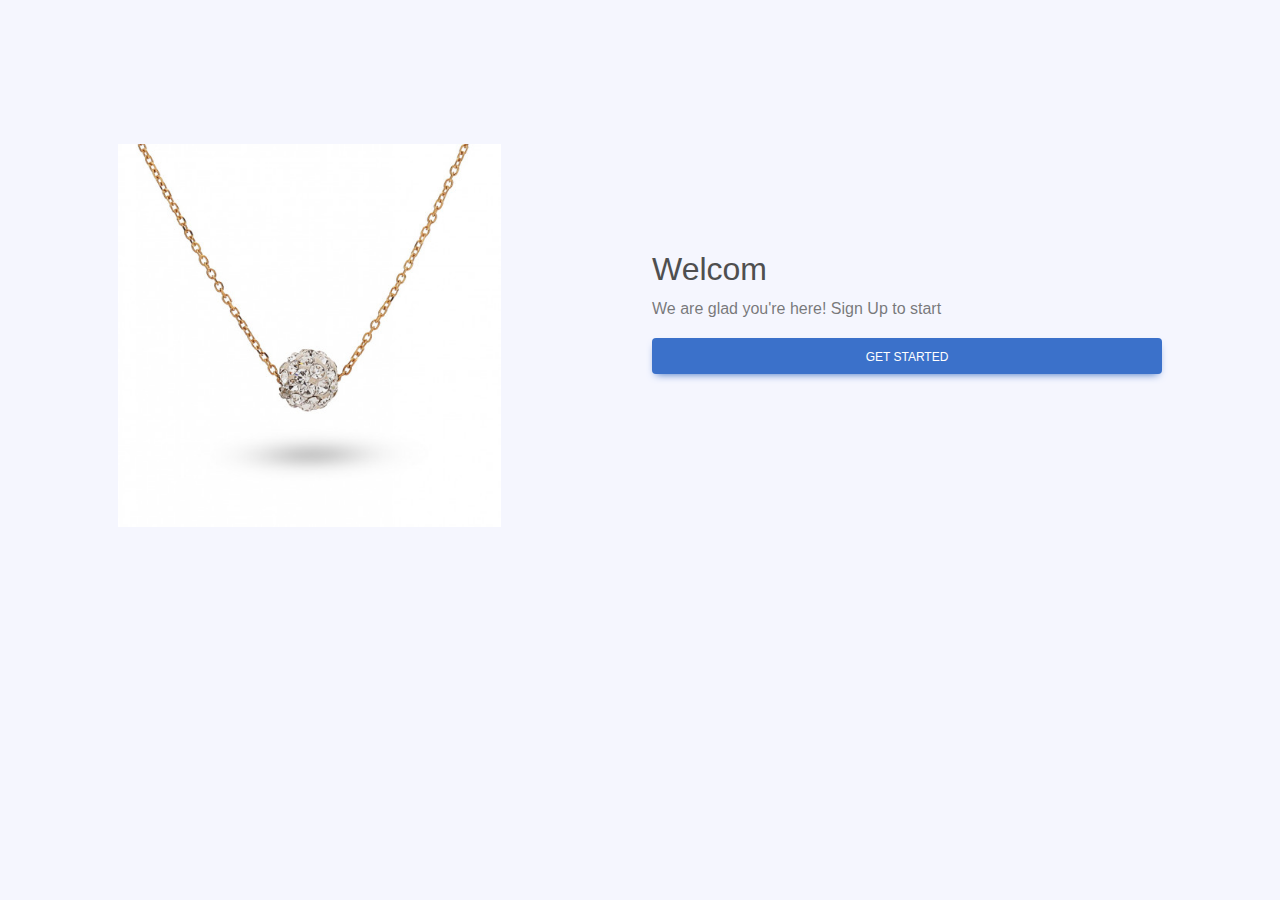
<file: index.html>
<!DOCTYPE html>
<html lang="en">
<head>
    <meta charset="UTF-8">
    <meta name="viewport" content="width=device-width, initial-scale=1.0">
    <!-- google fonts  -->
    <link rel="preconnect" href="https://fonts.googleapis.com">
    <link rel="preconnect" href="https://fonts.gstatic.com" crossorigin>
    <link href="https://fonts.googleapis.com/css2?family=Tagesschrift&display=swap" rel="stylesheet">

    <!-- wow css  -->
    <link rel="stylesheet" href="css/wow.min.css">

    <!-- animate css  -->
    <link rel="stylesheet" href="css/animate.min.css">

    <!-- fontawsome css  -->
    <link rel="stylesheet" href="css/all.min.css">

    <!-- bootstrap css  -->
    <link rel="stylesheet" href="css/bootstrap.min.css">

    <!-- mdbootstrap css  -->
    <link rel="stylesheet" href="css/mdb.min.css">

    <!-- style css  -->
    <link rel="stylesheet" href="css/style.css">
    <title>Document</title>
</head>
<body>

    <!-- start of header home section      -->


    <header class="header-home">
        <div class="container p-5 mt-5">
            <div class="row text-center text-md-start">
                <div class="col-md-6 mt-5">
                    <img src="img/3123i2lmPiL._AC_SY780_.jpg" class="w-75">
                </div>
                <div class="col-md-6 d-flex flex-column justify-content-center mt-4 mt-md-0">
                    <h2>Welcom</h2>
                    <p class="text-muted">We are glad you're here! Sign Up to start</p>
                    <a href="register.html" class="btn btn-primary btn-block">Get Started</a>
                </div>
            </div>
        </div>

    </header>
    <!-- end of header home section      -->
    






    <!-- fontawsome js  -->
    <!-- <script src="js/all.min.js"></script> -->

    <!-- wow js  -->
    <script src="js/wow.min.js"></script>
    <script>
        new WOW().init();
    </script>

    <!-- jquery.js  -->
    <script src="js/jquery.slim.min.js"></script>

    <!-- popper.js  -->
    <script src="js/popper.min.js"></script>

    <!-- bootstrap.js  -->
    <script src="js/bootstrap.min.js"></script>

    <!-- mdbootstrap js  -->
    <script src="js/mdb.min.js"></script>

    <!-- main js  -->
    <script src="js/main.js"></script>

</body>
</html>
</file>
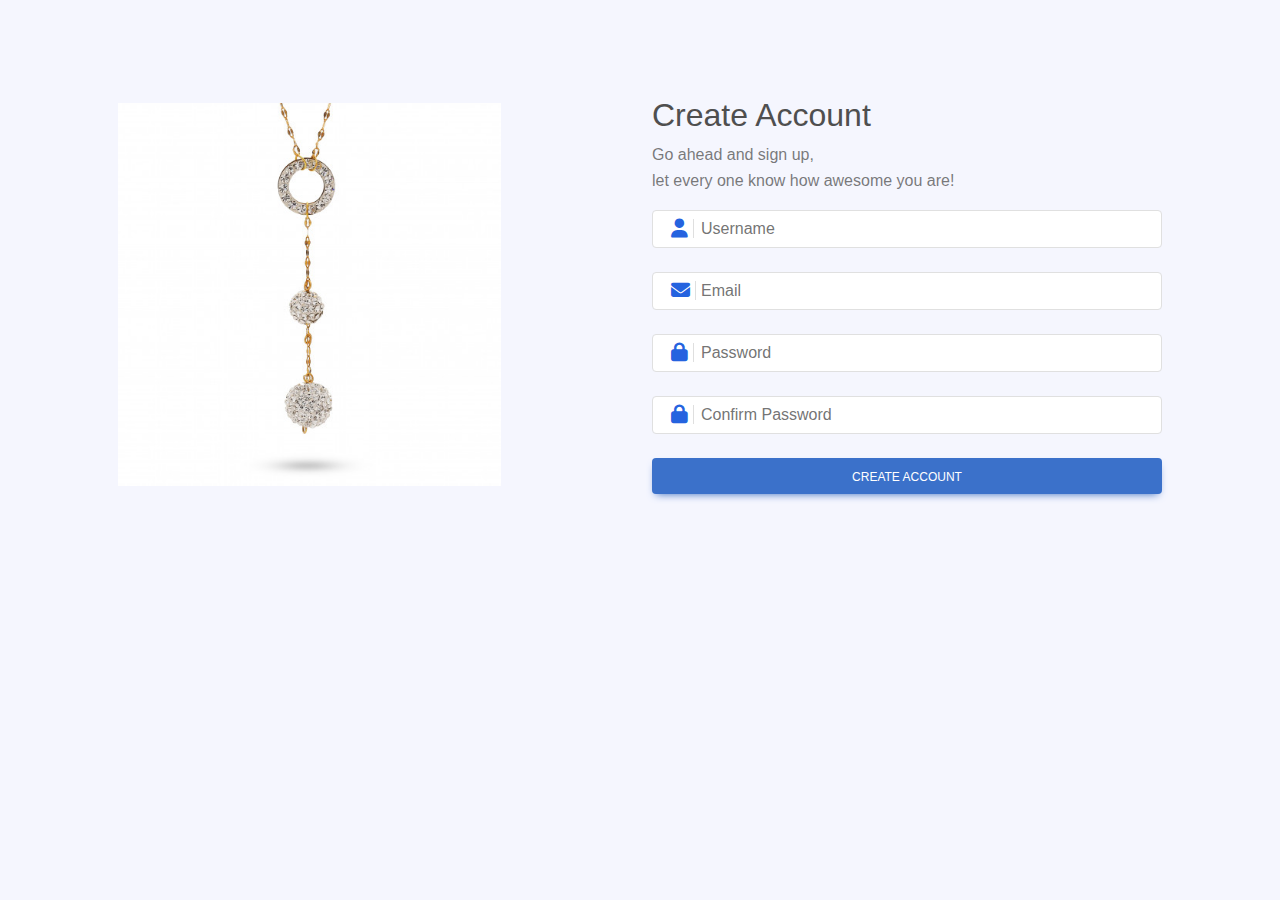
<file: register.html>
<!DOCTYPE html>
<html lang="en">
<head>
    <meta charset="UTF-8">
    <meta name="viewport" content="width=device-width, initial-scale=1.0">
    <!-- google fonts  -->
    <link rel="preconnect" href="https://fonts.googleapis.com">
    <link rel="preconnect" href="https://fonts.gstatic.com" crossorigin>
    <link href="https://fonts.googleapis.com/css2?family=Tagesschrift&display=swap" rel="stylesheet">

    <!-- wow css  -->
    <link rel="stylesheet" href="css/wow.min.css">

    <!-- animate css  -->
    <link rel="stylesheet" href="css/animate.min.css">

    <!-- fontawsome css  -->
    <link rel="stylesheet" href="css/all.min.css">

    <!-- bootstrap css  -->
    <link rel="stylesheet" href="css/bootstrap.min.css">

    <!-- mdbootstrap css  -->
    <link rel="stylesheet" href="css/mdb.min.css">

    <!-- style css  -->
    <link rel="stylesheet" href="css/style.css">
    <title>Document</title>
</head>
<body>

    <!-- start of register home section      -->


    <header class="register-home">
        <div class="container p-5 mt-5">
            <div class="row">
                <div class="col-md-6 mt-0 d-flex align-items-center justify-content-center justify-content-lg-start ">
                    <img src="img/56f58c5bbae6320e1aa5d36445fd722b.jpg" class="w-75">
                </div>
                <div class="col-md-6 mt-md-0">
                    <h2 class="text-center text-lg-start">Create Account</h2>
                    <p class="text-muted text-center text-lg-start">Go ahead and sign up, <br>let every one know how awesome you are!</p>
                    <h5 id="result"></h5>
                    <form method="post" action="success.html" onsubmit="return validateData()">
                        <div class="position-relative">
                            <i class="fa-solid fa-user position-absolute"></i>
                            <input type="text" name="user" id="username" placeholder="Username" class="form-control px-5 py-3 mb-4 w-100">
                        </div>
                        <div class="position-relative">
                            <i class="fa-solid fa-envelope position-absolute"></i>
                            <input type="text" name="mail" id="mail" placeholder="Email" class="form-control px-5 py-3 mb-4">
                        </div>
                        <div class="position-relative">
                            <i class="fa-solid fa-lock position-absolute"></i>
                            <input type="password" name="password" id="password" placeholder="Password" class="form-control px-5 py-3 mb-4">
                        </div>
                        <div class="position-relative">
                            <i class="fa-solid fa-lock position-absolute"></i>
                            <input type="password" name="confirm" id="confirm" placeholder="Confirm Password" class="form-control px-5 py-3 mb-4">
                        </div>
                        <input type="submit" value="Create Account" class="btn btn-primary btn-block">

                    </form>
                </div>
            </div>
        </div>

    </header>
    <!-- end of header home section      -->
    






    <!-- fontawsome js  -->
    <!-- <script src="js/all.min.js"></script> -->

    <!-- wow js  -->
    <script src="js/wow.min.js"></script>
    <script>
        new WOW().init();
    </script>

    <!-- jquery.js  -->
    <script src="js/jquery.slim.min.js"></script>

    <!-- popper.js  -->
    <script src="js/popper.min.js"></script>

    <!-- bootstrap.js  -->
    <script src="js/bootstrap.min.js"></script>

    <!-- mdbootstrap js  -->
    <script src="js/mdb.min.js"></script>

    <!-- main js  -->
    <script src="js/main.js"></script>

</body>
</html>
</file>
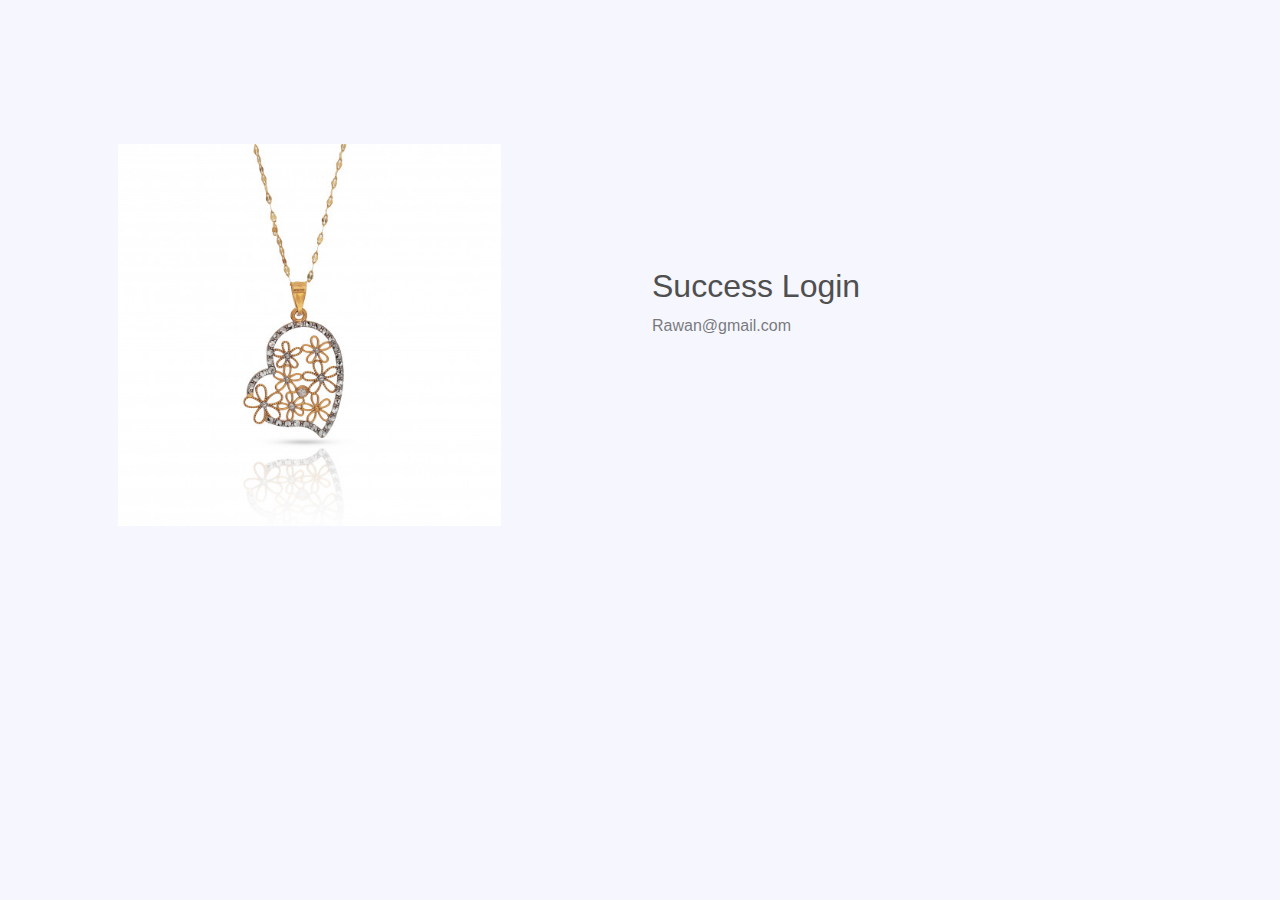
<file: success.html>
<!DOCTYPE html>
<html lang="en">
<head>
    <meta charset="UTF-8">
    <meta name="viewport" content="width=device-width, initial-scale=1.0">
    <!-- google fonts  -->
    <link rel="preconnect" href="https://fonts.googleapis.com">
    <link rel="preconnect" href="https://fonts.gstatic.com" crossorigin>
    <link href="https://fonts.googleapis.com/css2?family=Tagesschrift&display=swap" rel="stylesheet">

    <!-- wow css  -->
    <link rel="stylesheet" href="css/wow.min.css">

    <!-- animate css  -->
    <link rel="stylesheet" href="css/animate.min.css">

    <!-- fontawsome css  -->
    <link rel="stylesheet" href="css/all.min.css">

    <!-- bootstrap css  -->
    <link rel="stylesheet" href="css/bootstrap.min.css">

    <!-- mdbootstrap css  -->
    <link rel="stylesheet" href="css/mdb.min.css">

    <!-- style css  -->
    <link rel="stylesheet" href="css/style.css">
    <title>Document</title>
</head>
<body>

    <!-- start of success home section      -->


    <header class="success-home">
        <div class="container p-5 mt-5">
            <div class="row text-center text-md-start">
                <div class="col-md-6 mt-5">
                    <img src="img/ea2e1cc89fe6186afba2ac5e3a2eebdc.jpg" class="w-75">
                </div>
                <div class="col-md-6 d-flex flex-column justify-content-center mt-4 mt-md-0">
                    <h2>Success Login</h2>
                    <p class="text-muted">Rawan@gmail.com</p>
                </div>
            </div>
        </div>

    </header>
    <!-- end of success home section      -->
    






    <!-- fontawsome js  -->
    <!-- <script src="js/all.min.js"></script> -->

    <!-- wow js  -->
    <script src="js/wow.min.js"></script>
    <script>
        new WOW().init();
    </script>

    <!-- jquery.js  -->
    <script src="js/jquery.slim.min.js"></script>

    <!-- popper.js  -->
    <script src="js/popper.min.js"></script>

    <!-- bootstrap.js  -->
    <script src="js/bootstrap.min.js"></script>

    <!-- mdbootstrap js  -->
    <script src="js/mdb.min.js"></script>

    <!-- main js  -->
    <script src="js/main.js"></script>

</body>
</html>
</file>
<file: css/style.css>
/* @import url('https://fonts.googleapis.com/css2?family=Tagesschrift&display=swap'); */

/* font-family: "Tagesschrift", system-ui; */

*{
    margin: 0px;
    padding: 0px;
}

body{
    background-color: #f5f6fe;
}

.register-home i{
    font-size: 19px;
    top: 9px;
    left: 14px;
    color: #2563df;
    border-right: 1px solid rgb(223, 223, 223);
    padding: 0px 5px;
}

.rawan{
    transition: 0.5s;
}
</file>
